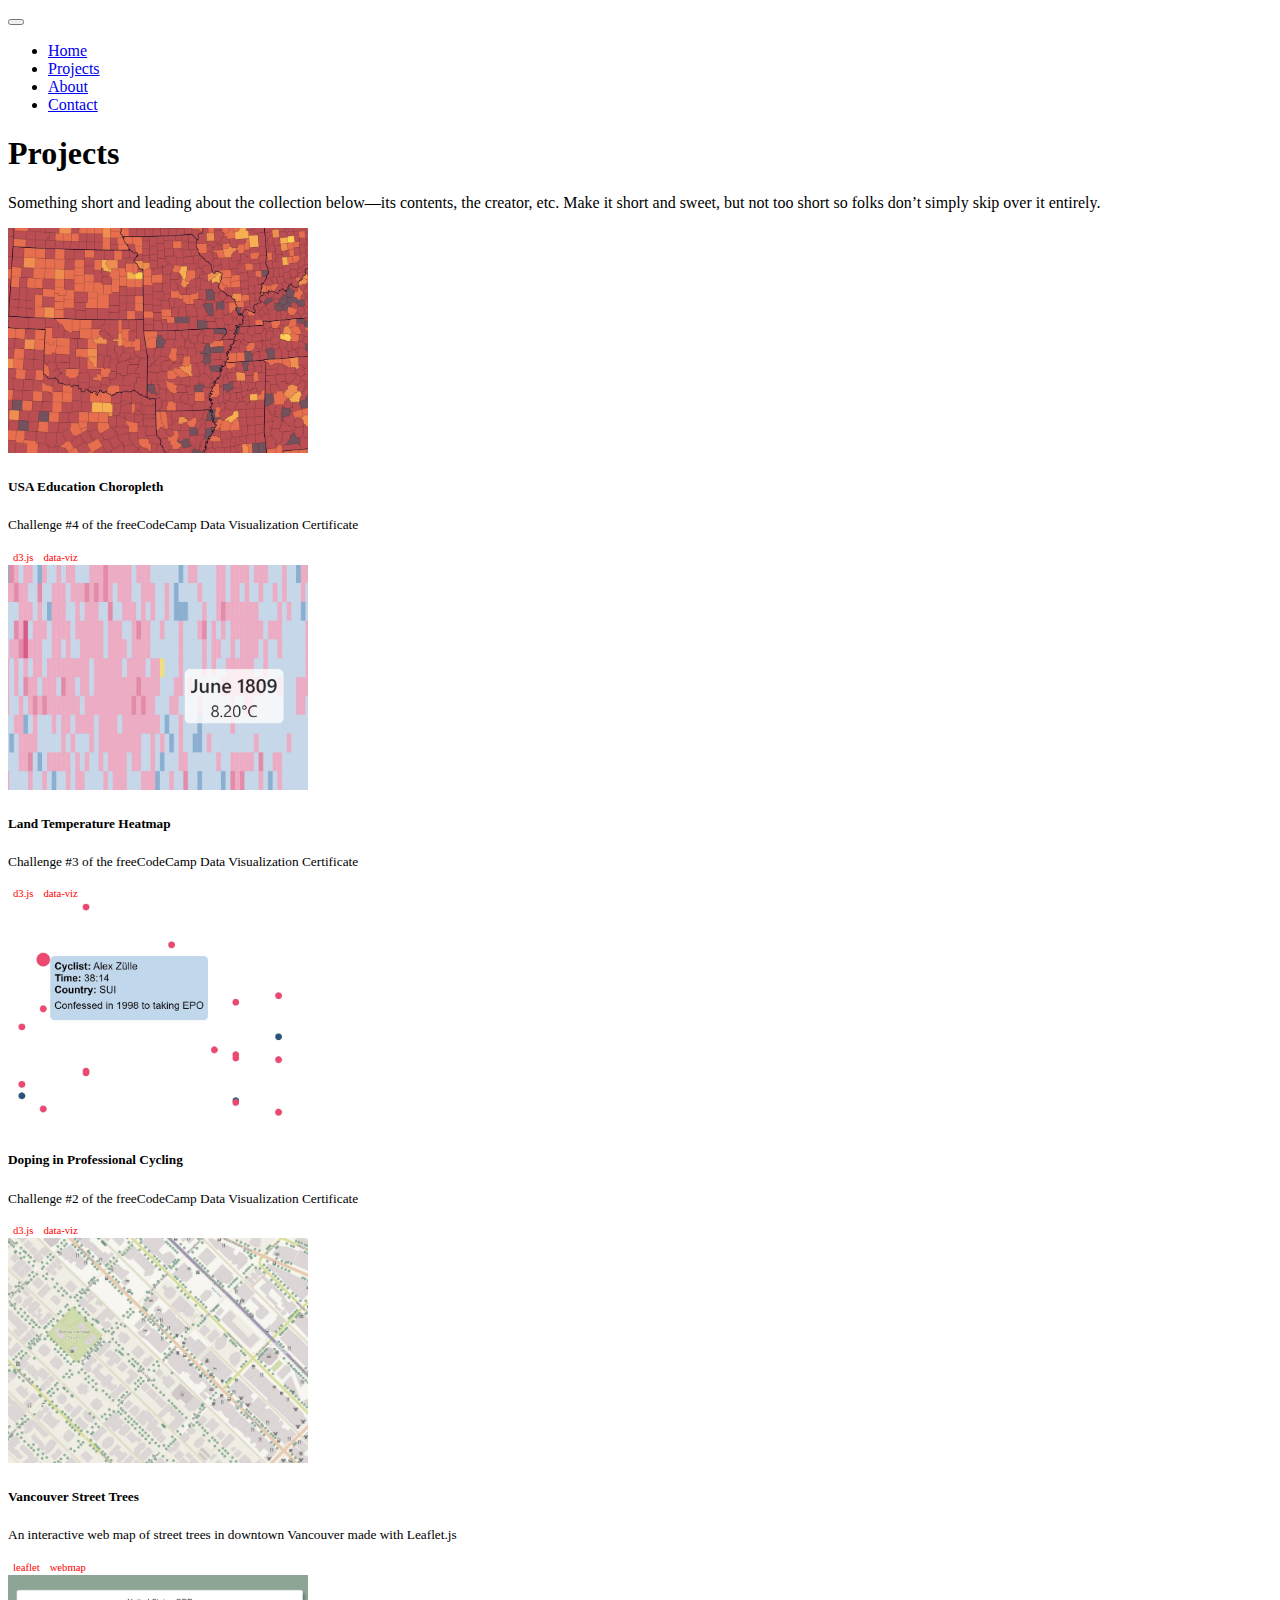
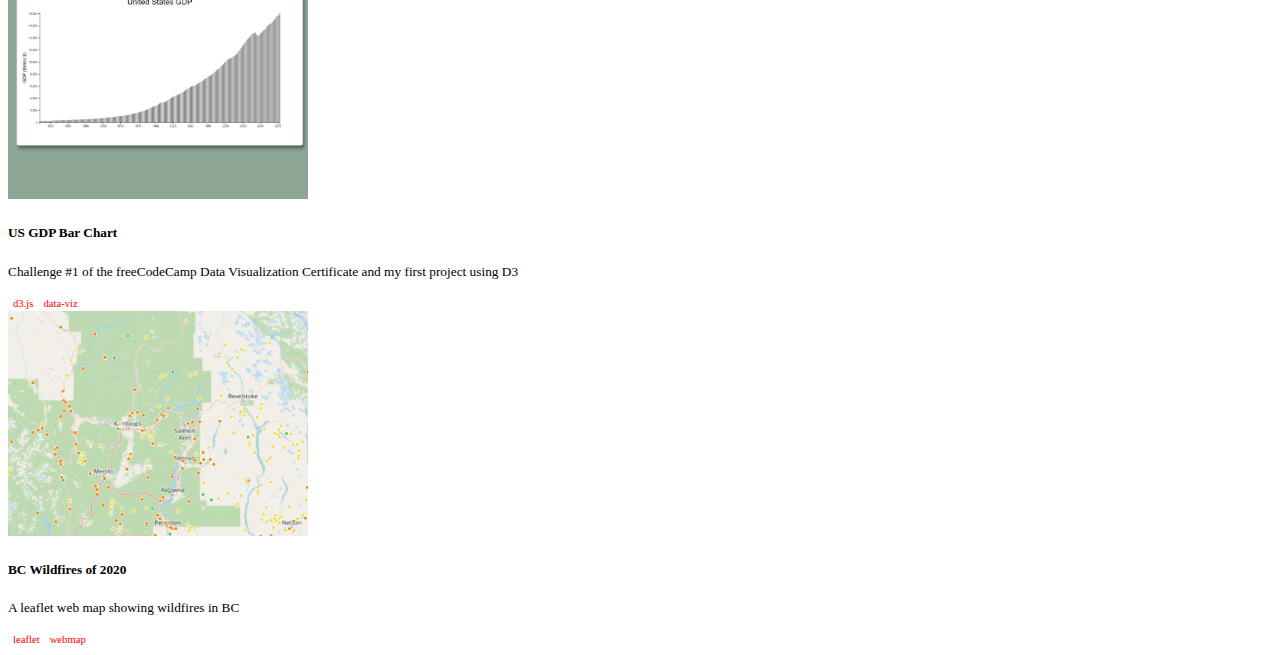
<file: index.html>
<!DOCTYPE html>
<html lang="en">

<head>
    <meta charset="UTF-8">
    <meta name="viewport" content="width=device-width, initial-scale=1.0">
    <link href="https://cdn.jsdelivr.net/npm/bootstrap@5.0.0-beta1/dist/css/bootstrap.min.css" rel="stylesheet"
        integrity="sha384-giJF6kkoqNQ00vy+HMDP7azOuL0xtbfIcaT9wjKHr8RbDVddVHyTfAAsrekwKmP1" crossorigin="anonymous">
    <script src="https://cdn.jsdelivr.net/npm/bootstrap@5.0.0-beta1/dist/js/bootstrap.bundle.min.js"
        integrity="sha384-ygbV9kiqUc6oa4msXn9868pTtWMgiQaeYH7/t7LECLbyPA2x65Kgf80OJFdroafW"
        crossorigin="anonymous"></script>
    <link rel="stylesheet" href="style.css">
    <title>Portfolio</title>
</head>

<body>
    <header>
        <!-- navbar -->
        <nav class="navbar navbar-expand-lg navbar-dark bg-dark">
            <div class="container-fluid">
                <!-- hamburger menu -->
                <button class="navbar-toggler" type="button" data-bs-toggle="collapse" data-bs-target="#navbarNav"
                    aria-controls="navbarNav" aria-expanded="false" aria-label="Toggle navigation">
                    <span class="navbar-toggler-icon"></span>
                </button>
                <!-- navbar links -->
                <div class="collapse navbar-collapse" id="navbarNav">
                    <ul class="navbar-nav">
                        <li class="nav-item">
                            <a class="nav-link active" aria-current="page" href="#">Home</a>
                        </li>
                        <li class="nav-item">
                            <a class="nav-link" aria-current="page" href="#">Projects</a>
                        </li>
                        <li class="nav-item">
                            <a class="nav-link" href="#">About</a>
                        </li>
                        <li class="nav-item">
                            <a class="nav-link" href="contact.html">Contact</a>
                        </li>
                    </ul>
                </div>
            </div>
        </nav>
    </header>

    <main>

        <section class="py-5 text-center container">
            <div class="row py-lg-5">
                <div class="col-lg-6 col-md-8 mx-auto">
                    <h1 class="fw-light">Projects</h1>
                    <p class="lead text-muted">Something short and leading about the collection below—its contents, the
                        creator, etc. Make it short and sweet, but not too short so folks don’t simply skip over it
                        entirely.</p>
                </div>
            </div>
        </section>

        <div class="album py-5 bg-light">
            <div class="container">
                <div id="project-card-container" class="row row-cols-1 row-cols-sm-2 row-cols-md-3 g-5">
                    <script src='index.js'></script>
                </div>
            </div>
        </div>

    </main>
</body>

</html>
</file>
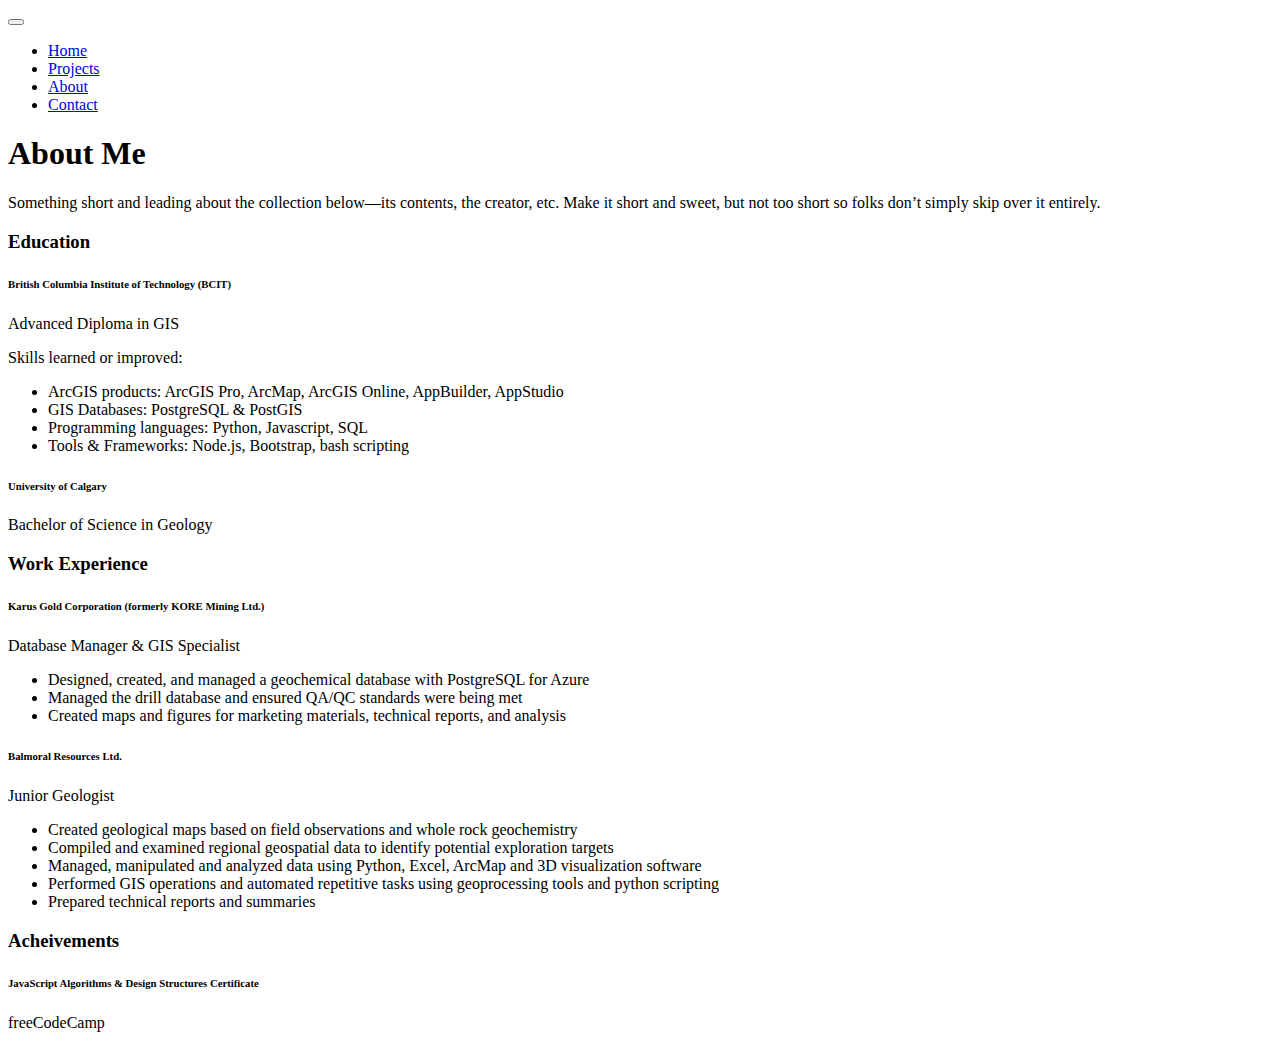
<file: about.html>
<!DOCTYPE html>
<html lang="en">

<head>
    <meta charset="UTF-8">
    <meta name="viewport" content="width=device-width, initial-scale=1.0">
    <link href="https://cdn.jsdelivr.net/npm/bootstrap@5.0.0-beta1/dist/css/bootstrap.min.css" rel="stylesheet"
        integrity="sha384-giJF6kkoqNQ00vy+HMDP7azOuL0xtbfIcaT9wjKHr8RbDVddVHyTfAAsrekwKmP1" crossorigin="anonymous">
    <script src="https://cdn.jsdelivr.net/npm/bootstrap@5.0.0-beta1/dist/js/bootstrap.bundle.min.js"
        integrity="sha384-ygbV9kiqUc6oa4msXn9868pTtWMgiQaeYH7/t7LECLbyPA2x65Kgf80OJFdroafW"
        crossorigin="anonymous"></script>
    <link rel="stylesheet" href="style.css">
    <title>Document</title>
</head>

<body>
    <header>
        <!-- navbar -->
        <nav class="navbar navbar-expand-lg navbar-dark bg-dark">
            <div class="container-fluid">
                <!-- hamburger menu -->
                <button class="navbar-toggler" type="button" data-bs-toggle="collapse" data-bs-target="#navbarNav"
                    aria-controls="navbarNav" aria-expanded="false" aria-label="Toggle navigation">
                    <span class="navbar-toggler-icon"></span>
                </button>
                <!-- navbar links -->
                <div class="collapse navbar-collapse" id="navbarNav">
                    <ul class="navbar-nav">
                        <li class="nav-item">
                            <a class="nav-link" aria-current="page" href="index.html">Home</a>
                        </li>
                        <li class="nav-item">
                            <a class="nav-link" aria-current="page" href="#">Projects</a>
                        </li>
                        <li class="nav-item">
                            <a class="nav-link active" href="#">About</a>
                        </li>
                        <li class="nav-item">
                            <a class="nav-link" href="contact.html">Contact</a>
                        </li>
                    </ul>
                </div>
            </div>
        </nav>
    </header>


    <main>
        <section class="py-5 text-center container">
            <div class="row py-lg-5">
                <div class="col-lg-6 col-md-8 mx-auto">
                    <h1 class="fw-light">About Me</h1>
                    <p class="lead text-muted">Something short and leading about the collection below—its contents, the
                        creator, etc. Make it short and sweet, but not too short so folks don’t simply skip over it
                        entirely.</p>
                </div>
            </div>
        </section>

        <div class='album py-5 bg-light'>
            <div class="container pt-5">
                <div class="row row-cols-1 row-cols-sm-1 g-5 mb-3">
                </div>
                <div class="row row-cols-1 row-cols-sm-1 g-5">
                    <div class="col" id='education'>
                        <h3>Education</h3>
                        <h6 class="mb-0">British Columbia Institute of Technology (BCIT)</h6>
                        <p>Advanced Diploma in GIS</p>
                        <p>Skills learned or improved:</p>
                        <ul>
                            <li>ArcGIS products: ArcGIS Pro, ArcMap, ArcGIS Online, AppBuilder, AppStudio</li>
                            <li>GIS Databases: PostgreSQL & PostGIS</li>
                            <li>Programming languages: Python, Javascript, SQL</li>
                            <li>Tools & Frameworks: Node.js, Bootstrap, bash scripting</li>
                        </ul>
                        <h6 class="mb-0">University of Calgary</h6>
                        <p>Bachelor of Science in Geology</p>
                    </div>
                    <div class="col" id='experience'>
                        <h3>Work Experience</h3>
                        <h6 class="mb-0">Karus Gold Corporation (formerly KORE Mining Ltd.)</h6>
                        <p class='mb-2'>Database Manager & GIS Specialist</p>
                        <ul>
                            <li>Designed, created, and managed a geochemical database with PostgreSQL for Azure</li>
                            <li>Managed the drill database and ensured QA/QC standards were being met</li>
                            <li>Created maps and figures for marketing materials, technical reports, and analysis</li>
                        </ul>
                        <h6 class="mb-0">Balmoral Resources Ltd.</h6>
                        <p class='mb-2'>Junior Geologist</p>
                        <ul>
                            <li>Created geological maps based on field observations and whole rock geochemistry</li>
                            <li>Compiled and examined regional geospatial data to identify potential exploration targets
                            </li>
                            <li>Managed, manipulated and analyzed data using Python, Excel, ArcMap and 3D visualization
                                software</li>
                            <li>Performed GIS operations and automated repetitive tasks using geoprocessing tools and
                                python scripting</li>
                            <li>Prepared technical reports and summaries</li>
                        </ul>
                    </div>
                    <div class="col" id='acheivements'>
                        <h3>Acheivements</h3>
                        <h6>JavaScript Algorithms & Design Structures Certificate</h6>
                        <p>freeCodeCamp</p>
                    </div>
                </div>

            </div>
        </div>
    </main>
</body>

</html>
</file>
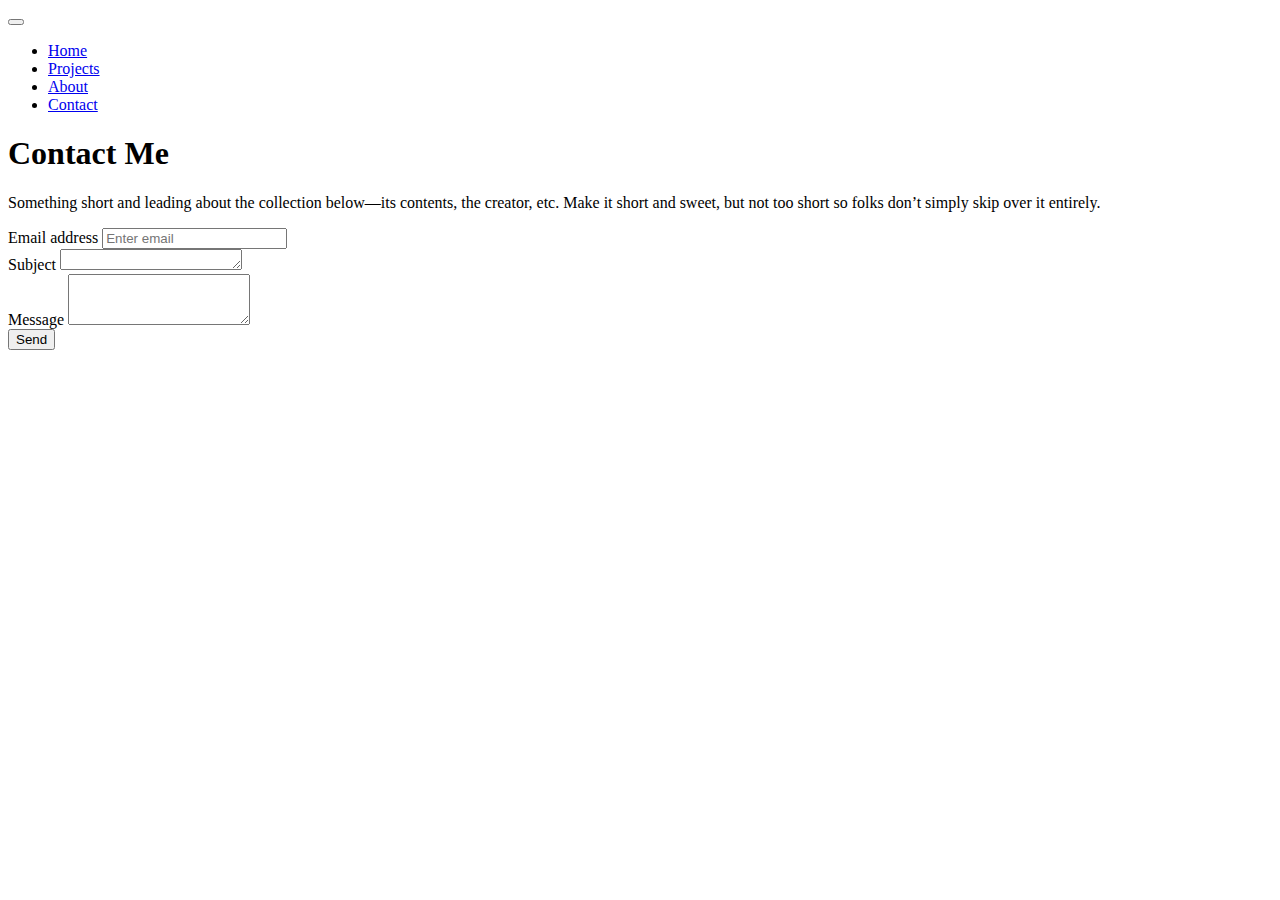
<file: contact.html>
<!DOCTYPE html>
<html lang="en">

<head>
    <meta charset="UTF-8">
    <meta name="viewport" content="width=device-width, initial-scale=1.0">
    <link href="https://cdn.jsdelivr.net/npm/bootstrap@5.0.0-beta1/dist/css/bootstrap.min.css" rel="stylesheet"
        integrity="sha384-giJF6kkoqNQ00vy+HMDP7azOuL0xtbfIcaT9wjKHr8RbDVddVHyTfAAsrekwKmP1" crossorigin="anonymous">
    <script src="https://cdn.jsdelivr.net/npm/bootstrap@5.0.0-beta1/dist/js/bootstrap.bundle.min.js"
        integrity="sha384-ygbV9kiqUc6oa4msXn9868pTtWMgiQaeYH7/t7LECLbyPA2x65Kgf80OJFdroafW"
        crossorigin="anonymous"></script>
    <link rel="stylesheet" href="style.css">
    <title>Document</title>
</head>

<body>
    <header>
        <!-- navbar -->
        <nav class="navbar navbar-expand-lg navbar-dark bg-dark">
            <div class="container-fluid">
                <!-- hamburger menu -->
                <button class="navbar-toggler" type="button" data-bs-toggle="collapse" data-bs-target="#navbarNav"
                    aria-controls="navbarNav" aria-expanded="false" aria-label="Toggle navigation">
                    <span class="navbar-toggler-icon"></span>
                </button>
                <!-- navbar links -->
                <div class="collapse navbar-collapse" id="navbarNav">
                    <ul class="navbar-nav">
                        <li class="nav-item">
                            <a class="nav-link" aria-current="page" href="index.html">Home</a>
                        </li>
                        <li class="nav-item">
                            <a class="nav-link" aria-current="page" href="#">Projects</a>
                        </li>
                        <li class="nav-item">
                            <a class="nav-link" href="#">About</a>
                        </li>
                        <li class="nav-item">
                            <a class="nav-link active" href="#">Contact</a>
                        </li>
                    </ul>
                </div>
            </div>
        </nav>
    </header>



    <main>
        <section class="py-5 text-center container">
            <div class="row py-lg-5">
                <div class="col-lg-6 col-md-8 mx-auto">
                    <h1 class="fw-light">Contact Me</h1>
                    <p class="lead text-muted">Something short and leading about the collection below—its contents, the
                        creator, etc. Make it short and sweet, but not too short so folks don’t simply skip over it
                        entirely.</p>
                </div>
            </div>
        </section>

        <div class='album py-5 bg-light'>
            <div class="container pt-5">
                <div class="row row-cols-1 row-cols-sm-1 g-5 mb-3">
                </div>
                <div class="row row-cols-1 row-cols-sm-1 g-5">
                    <div class="col">
                        <form>
                            <div class="form-group">
                                <label for="exampleInputEmail1">Email address</label>
                                <input type="email" class="form-control" id="exampleInputEmail1"
                                    aria-describedby="emailHelp" placeholder="Enter email">
                            </div>
                            <div class="form-group mt-3">
                                <label for="exampleFormControlTextarea1">Subject</label>
                                <textarea class="form-control" id="exampleFormControlTextarea1" rows="1"></textarea>
                            </div>
                            <div class="form-group mt-3">
                                <label for="exampleFormControlTextarea1">Message</label>
                                <textarea class="form-control" id="exampleFormControlTextarea1" rows="3"></textarea>
                            </div>
                            <button type="submit" class="btn btn-primary mt-3">Send</button>
                        </form>
                    </div>
                </div>

            </div>
        </div>
    </main>
</body>

</html>
</file>
<file: style.css>
.tag {
    font-size: 8pt;
    padding: 5px;
    color: red;
}

.card h3 {
    font-size: 12
}

.card p {
    font-size: 10pt;
}

main {
    height: 100%;
}
</file>
